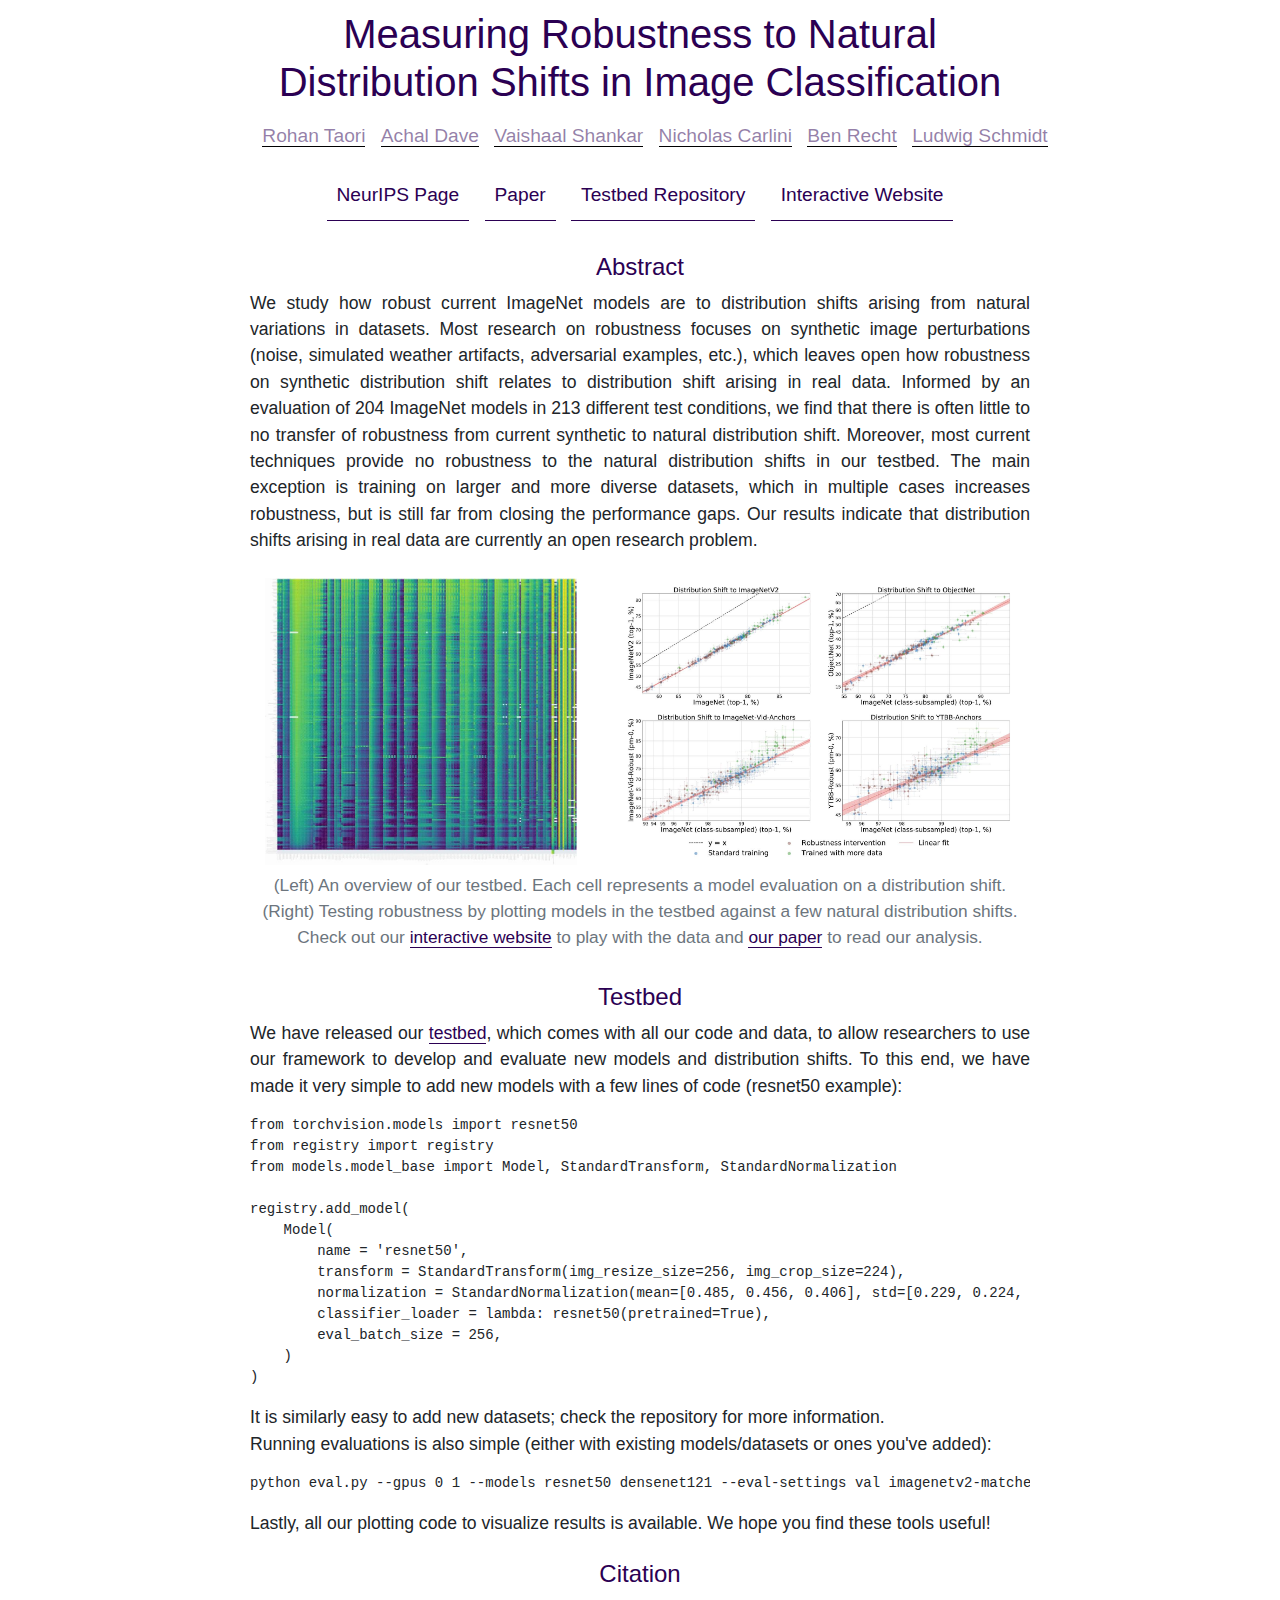
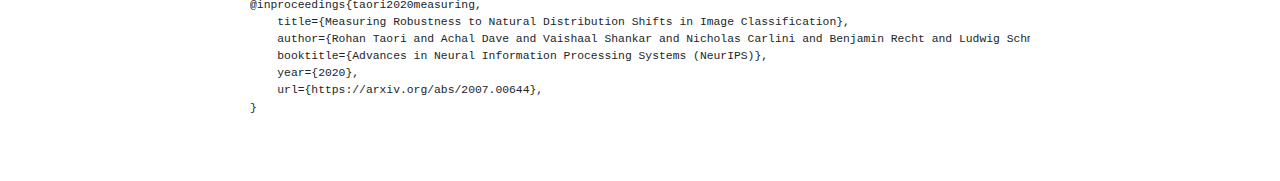
<file: index.html>
<!DOCTYPE html>

<html lang="en"><head><meta http-equiv="Content-Type" content="text/html; charset=UTF-8">
  <base target="_blank">
  
  <!-- Global site tag (gtag.js) - Google Analytics -->
  <script async src="https://www.googletagmanager.com/gtag/js?id=UA-173046581-1"></script>
  <script>
    window.dataLayer = window.dataLayer || [];
    function gtag(){dataLayer.push(arguments);}
    gtag('js', new Date());

    gtag('config', 'UA-173046581-1');
  </script>

  <!-- Required meta tags -->
  <meta name="viewport" content="width=device-width, initial-scale=1, shrink-to-fit=no">

  <!-- Bootstrap CSS -->
  <link rel="stylesheet" href="web_assets/bootstrap.min.css">
  <link rel="stylesheet" href="web_assets/index.css">

  <title>ImageNet Testbed</title>
</head>

<body>
  <section id="header">
    <h1 id="title">
      Measuring Robustness to Natural <br /> Distribution Shifts in Image Classification
    </h1>
  </section>

  <h2 id="authors" class="text-muted">
    <ul>
      <li><a href="https://rohantaori.com/">Rohan Taori</a></li>
      <li><a href="http://achaldave.com/">Achal Dave</a></li>
      <li><a href="http://vaishaal.com/">Vaishaal Shankar</a></li>
      <li><a href="https://nicholas.carlini.com/">Nicholas Carlini</a></li>
      <li><a href="https://people.eecs.berkeley.edu/~brecht/">Ben Recht</a></li>
      <li><a href="https://people.csail.mit.edu/ludwigs/">Ludwig Schmidt</a></li>
    </ul>
  </h2>

  <div style="line-height:50%;">
    <br>
  </div>
  <section id="downloads">
    <div class="content">
      <div id="paper-links">
        <a href="https://neurips.cc/virtual/2020/protected/poster_d8330f857a17c53d217014ee776bfd50.html"><span id="paper-links-neurips">NeurIPS Page</span></a>
        <a href="https://arxiv.org/abs/2007.00644"><span id="paper-links-paper">Paper</span></a>
        <a href="https://github.com/modestyachts/imagenet-testbed"><span id="paper-links-results">Testbed Repository</span></a>
        <a href="http://robustness.imagenetv2.org/"><span id="paper-links-code">Interactive Website</span></a>
      </div>
    </div>
  </section>
  <div style="line-height:200%;">
    <br>
  </div>

  <section id="abstract">
    <h4 class="heading"><span>Abstract</span></h4>
    <div class="content">
      We study how robust current ImageNet models are to distribution shifts arising from natural variations in datasets. Most research on robustness focuses on synthetic image perturbations (noise, simulated weather artifacts, adversarial examples, etc.), which leaves open how robustness on synthetic distribution shift relates to distribution shift arising in real data. Informed by an evaluation of 204 ImageNet models in 213 different test conditions, we find that there is often little to no transfer of robustness from current synthetic to natural distribution shift. Moreover, most current techniques provide no robustness to the natural distribution shifts in our testbed. The main exception is training on larger and more diverse datasets, which in multiple cases increases robustness, but is still far from closing the performance gaps. Our results indicate that distribution shifts arising in real data are currently an open research problem.
    </div>
  </section>

  <div style="line-height:150%;">
    <br>
  </div>
  <section id="teaser">
    <figure class="text-center">
      <a href="web_assets/grid.png" style="color:none;border-bottom:none;background:none">
      <img id="teaser-img" class="figure-img img-fluid" src="web_assets/grid.jpg" style="width:40%">
      </a>
      &nbsp; &nbsp; &nbsp; &nbsp;
      <a href="web_assets/plots.png" style="color:none;border-bottom:none;background:none">
      <img id="teaser-img" class="figure-img img-fluid" src="web_assets/plots.jpg" style="width:50%">
      </a>
      <figcaption class="figure-caption text-center" id="teaser-caption">
      (Left) An overview of our testbed. Each cell represents a model evaluation on a distribution shift.<br />
      (Right) Testing robustness by plotting models in the testbed against a few natural distribution shifts.<br />
      Check out our <a href="http://robustness.imagenetv2.org/">interactive website</a> to play with the data and <a href="https://arxiv.org/abs/2007.00644">our paper</a> to read our analysis. 
      </figcaption>
    </figure>
  </section>

  <div style="line-height:100%;">
    <br>
  </div>
  <section id="abstract">
    <h4 class="heading"><span>Testbed</span></h4>
    <div class="content">
      We have released our <a href="https://github.com/modestyachts/imagenet-testbed">testbed</a>, which comes with all our code and data, to allow researchers to use our framework to develop and evaluate new models and distribution shifts. To this end, we have made it very simple to add new models with a few lines of code (resnet50 example):
      <p></p> <font size="-0"><pre><code>from torchvision.models import resnet50
from registry import registry
from models.model_base import Model, StandardTransform, StandardNormalization

registry.add_model(
    Model(
        name = 'resnet50',
        transform = StandardTransform(img_resize_size=256, img_crop_size=224),
        normalization = StandardNormalization(mean=[0.485, 0.456, 0.406], std=[0.229, 0.224, 0.225]),
        classifier_loader = lambda: resnet50(pretrained=True),
        eval_batch_size = 256,
    )
)
</code></pre></font>It is similarly easy to add new datasets; check the repository for more information. <br>
      Running evaluations is also simple (either with existing models/datasets or ones you've added):
      <p></p> <font size="-0"><pre><code>python eval.py --gpus 0 1 --models resnet50 densenet121 --eval-settings val imagenetv2-matched-frequency
</code></pre></font>
      Lastly, all our plotting code to visualize results is available. We hope you find these tools useful!
    </div>
  </section>

  <div style="line-height:150%;">
    <br>
  </div>
  <section id="abstract">
    <h4 class="heading"><span>Citation</span></h4>
    <div class="content">
      <font size="-1"><pre><code>@inproceedings{taori2020measuring,
    title={Measuring Robustness to Natural Distribution Shifts in Image Classification},
    author={Rohan Taori and Achal Dave and Vaishaal Shankar and Nicholas Carlini and Benjamin Recht and Ludwig Schmidt},
    booktitle={Advances in Neural Information Processing Systems (NeurIPS)},
    year={2020},
    url={https://arxiv.org/abs/2007.00644},
}
</code></pre></font>
    </div>
  </section>

  <div style="line-height:300%;">
    <br>
  </div>

</body></html>
</file>
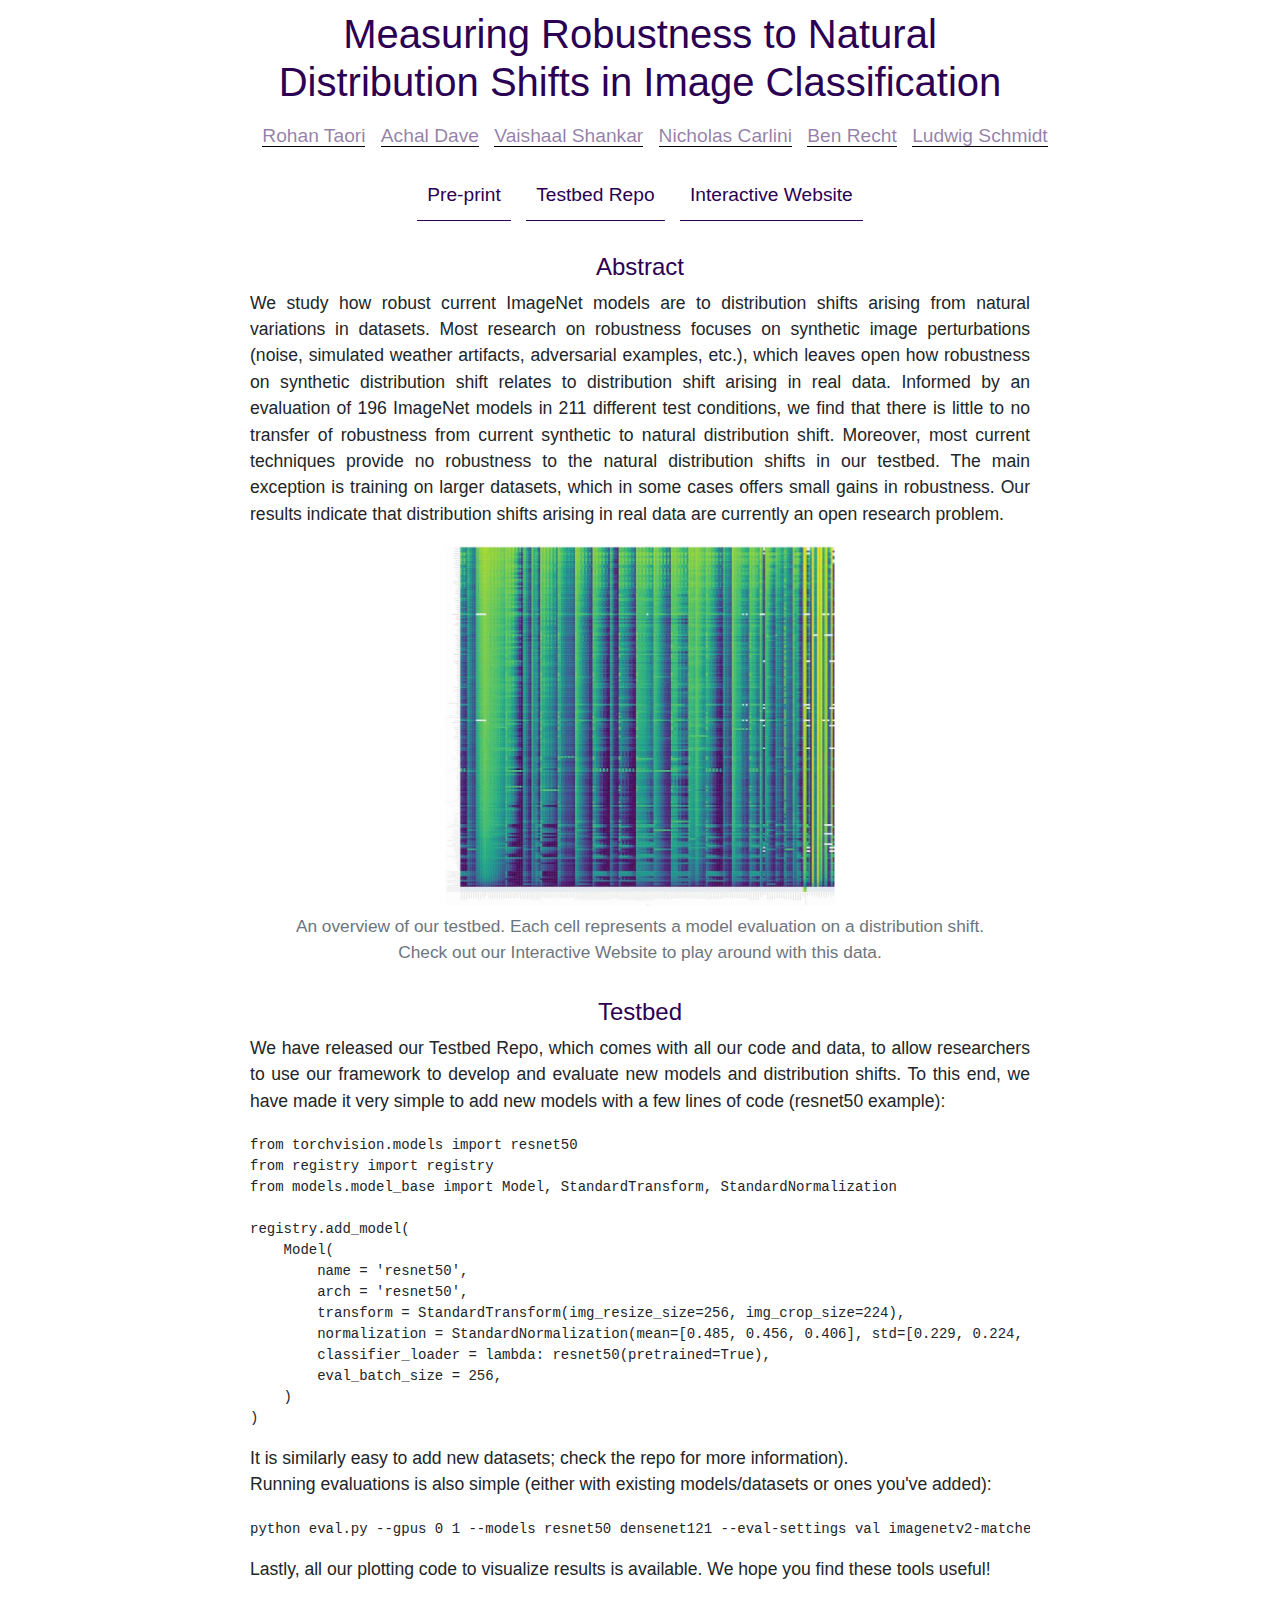
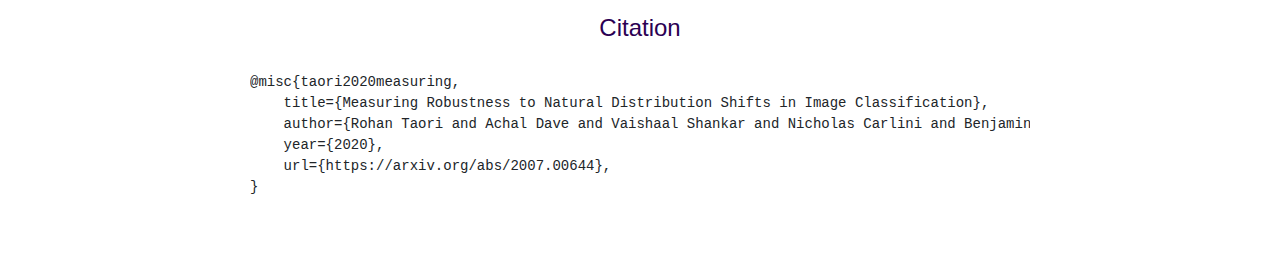
<file: docs/index.html>
<!DOCTYPE html>

<html lang="en"><head><meta http-equiv="Content-Type" content="text/html; charset=UTF-8">
  <!-- Global site tag (gtag.js) - Google Analytics -->
  <script async src="https://www.googletagmanager.com/gtag/js?id=UA-173046581-1"></script>
  <script>
    window.dataLayer = window.dataLayer || [];
    function gtag(){dataLayer.push(arguments);}
    gtag('js', new Date());

    gtag('config', 'UA-173046581-1');
  </script>

  <!-- Required meta tags -->
  <meta name="viewport" content="width=device-width, initial-scale=1, shrink-to-fit=no">

  <!-- Bootstrap CSS -->
  <link rel="stylesheet" href="assets/bootstrap.min.css">
  <link rel="stylesheet" href="assets/index.css">

  <title>ImageNet Testbed</title>
</head>

<body>
  <section id="header">
    <h1 id="title">
      Measuring Robustness to Natural <br /> Distribution Shifts in Image Classification
    </h1>
  </section>

  <h2 id="authors" class="text-muted">
    <ul>
      <li><a href="https://rohantaori.com/" target="_blank">Rohan Taori</a></li>
      <li><a href="http://achaldave.com/" target="_blank">Achal Dave</a></li>
      <li><a href="http://vaishaal.com/" target="_blank">Vaishaal Shankar</a></li>
      <li><a href="https://nicholas.carlini.com/" target="_blank">Nicholas Carlini</a></li>
      <li><a href="https://people.eecs.berkeley.edu/~brecht/" target="_blank">Ben Recht</a></li>
      <li><a href="https://people.csail.mit.edu/ludwigs/" target="_blank">Ludwig Schmidt</a></li>
    </ul>
  </h2>

  <div style="line-height:50%;">
    <br>
  </div>
  <section id="downloads">
    <div class="content">
      <div id="paper-links">
        <a href="https://arxiv.org/abs/2007.00644" target="_blank"><span id="paper-links-paper">Pre-print</span></a>
        <a href="https://github.com/modestyachts/imagenet-testbed" target="_blank"><span id="paper-links-results">Testbed Repo</span></a>
        <a href="http://imagenet-testbed-2088145982.us-west-2.elb.amazonaws.com/" target="_blank"><span id="paper-links-code">Interactive Website</span></a>
      </div>
    </div>
  </section>
  <div style="line-height:200%;">
    <br>
  </div>

  <section id="abstract">
    <h4 class="heading"><span>Abstract</span></h4>
    <div class="content">
      We study how robust current ImageNet models are to distribution shifts arising from natural variations in datasets. Most research on robustness focuses on synthetic image perturbations (noise, simulated weather artifacts, adversarial examples, etc.), which leaves open how robustness on synthetic distribution shift relates to distribution shift arising in real data. Informed by an evaluation of 196 ImageNet models in 211 different test conditions, we find that there is little to no transfer of robustness from current synthetic to natural distribution shift. Moreover, most current techniques provide no robustness to the natural distribution shifts in our testbed. The main exception is training on larger datasets, which in some cases offers small gains in robustness. Our results indicate that distribution shifts arising in real data are currently an open research problem.
    </div>
  </section>

  <div style="line-height:120%;">
    <br>
  </div>
  <section id="teaser">
    <figure class="text-center">
      <img id="teaser-img" class="figure-img img-fluid" src="assets/grid.jpg" style="width:50%">
      <figcaption class="figure-caption text-center" id="teaser-caption">
      An overview of our testbed. Each cell represents a model evaluation on a distribution shift. <br /> 
      Check out our Interactive Website to play around with this data.
      </figcaption>
    </figure>
  </section>

  <div style="line-height:100%;">
    <br>
  </div>
  <section id="abstract">
    <h4 class="heading"><span>Testbed</span></h4>
    <div class="content">
      We have released our Testbed Repo, which comes with all our code and data, to allow researchers to use our framework to develop and evaluate new models and distribution shifts. To this end, we have made it very simple to add new models with a few lines of code (resnet50 example):
      <br> <font size="-0"><pre><code>
from torchvision.models import resnet50
from registry import registry
from models.model_base import Model, StandardTransform, StandardNormalization

registry.add_model(
    Model(
        name = 'resnet50',
        arch = 'resnet50',
        transform = StandardTransform(img_resize_size=256, img_crop_size=224),
        normalization = StandardNormalization(mean=[0.485, 0.456, 0.406], std=[0.229, 0.224, 0.225]),
        classifier_loader = lambda: resnet50(pretrained=True),
        eval_batch_size = 256,
    )
)
</code></pre></font>
      It is similarly easy to add new datasets; check the repo for more information). <br>
      Running evaluations is also simple (either with existing models/datasets or ones you've added):
      <br> <font size="-0"><pre><code>
python eval.py --gpus 0 1 --models resnet50 densenet121 --eval-settings val imagenetv2-matched-frequency
</code></pre></font>
      Lastly, all our plotting code to visualize results is available. We hope you find these tools useful!
    </div>
  </section>

  <div style="line-height:200%;">
    <br>
  </div>
  <section id="abstract">
    <h4 class="heading"><span>Citation</span></h4>
    <div class="content">
      <font size="-0"><pre><code>
@misc{taori2020measuring,
    title={Measuring Robustness to Natural Distribution Shifts in Image Classification},
    author={Rohan Taori and Achal Dave and Vaishaal Shankar and Nicholas Carlini and Benjamin Recht and Ludwig Schmidt},
    year={2020},
    url={https://arxiv.org/abs/2007.00644},
}
</code></pre></font>
    </div>
  </section>

  <div style="line-height:300%;">
    <br>
  </div>

</body></html>
</file>
<file: web_assets/index.css>
#header {
    padding: 10px 0px;
    max-width: 100%;
}
#title {
    text-align: center;
    font-weight: 300;
    font-size: 2.5rem;
    color: rgb(43, 0, 83)!important;
}

#authors {
    text-align: center;
    font-weight: 300;
    font-size: 1.2rem;
}
#authors li {
    display: inline-block;
}
#authors li a {
    color: rgba(43, 0, 83, 0.5)!important;
    margin-right: 10px;
    border-bottom: solid 1px black;
}
#authors li a:hover {
    color: black!important;
    text-decoration: none;
}

#teaser {
    padding-top: 0;
}

section .heading {
    text-align: center;
    font-weight: 300;
}

section .heading span {
    color: rgb(43, 0, 83);
    padding: 0px 10px 2px 10px;
}

section {
    padding: 0px 20px 0px 20px;
    max-width: 820px;
    margin: 0 1%;
    margin: 0 auto;
    font-size: 1.2rem;
}

#abstract .content {
    text-align: justify;
    font-size: 1.1rem;
}

pre.inline {
    display: inline;
}

#paper-thumbnail {
    width: 100%;
}

#downloads {
    text-align: center;
}

a {
    border-bottom: solid 1px rgb(43, 0, 83);
    color: rgb(43, 0, 83);
}
a:hover {
    background: rgba(43, 0, 83, 0.1);
    text-decoration: none;
}

#paper-links a {
    display: inline-block;
    padding: 10px;
    margin: 0 5px;
}

br {
    line-height: 50%;
}

pre {
    display: block;
}
</file>
<file: docs/assets/index.css>
#header {
    padding: 10px 0px;
    max-width: 100%;
}
#title {
    text-align: center;
    font-weight: 300;
    font-size: 2.5rem;
    color: rgb(43, 0, 83)!important;
}

#authors {
    text-align: center;
    font-weight: 300;
    font-size: 1.2rem;
}
#authors li {
    display: inline-block;
}
#authors li a {
    color: rgba(43, 0, 83, 0.5)!important;
    margin-right: 10px;
    border-bottom: solid 1px black;
}
#authors li a:hover {
    color: black!important;
    text-decoration: none;
}

#teaser {
    padding-top: 0;
}

section .heading {
    text-align: center;
    font-weight: 300;
}

section .heading span {
    color: rgb(43, 0, 83);
    padding: 0px 10px 2px 10px;
}

section {
    padding: 0px 20px 0px 20px;
    max-width: 820px;
    margin: 0 1%;
    margin: 0 auto;
    font-size: 1.2rem;
}

#abstract .content {
    text-align: justify;
    font-size: 1.1rem;
}

pre.inline {
    display: inline;
}

#paper-thumbnail {
    width: 100%;
}

#downloads {
    text-align: center;
}

a {
    border-bottom: solid 1px rgb(43, 0, 83);
    color: rgb(43, 0, 83);
}
a:hover {
    background: rgba(43, 0, 83, 0.1);
    text-decoration: none;
}

#paper-links a {
    display: inline-block;
    padding: 10px;
    margin: 0 5px;
}

br {
    line-height: 50%;
}

pre {
    display: block;
}
</file>
